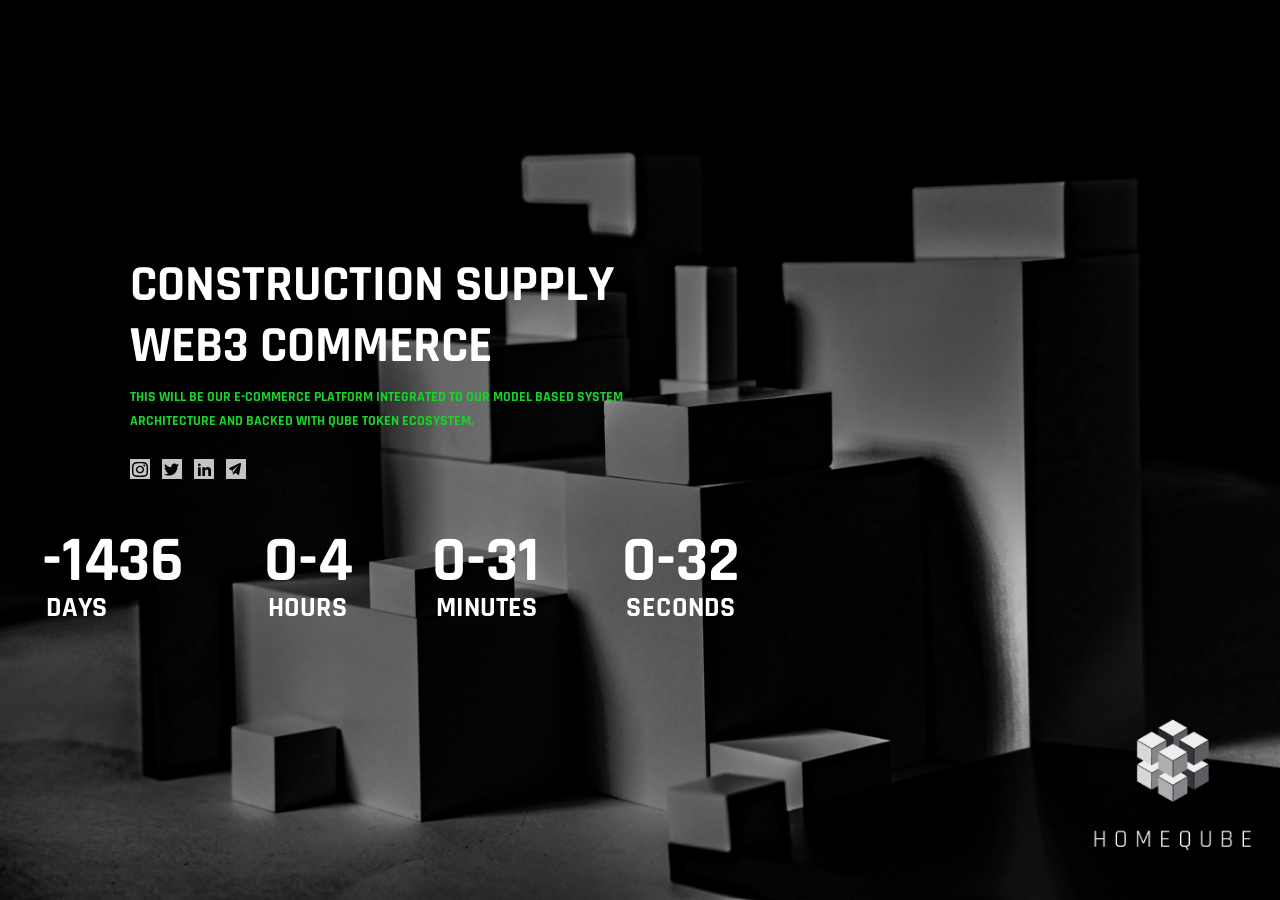
<file: index.html>
<!DOCTYPE html>
<html lang="en">
<head>
    <meta charset="UTF-8">
    <meta http-equiv="X-UA-Compatible" content="IE=edge">
    <meta name="viewport" content="width=device-width, initial-scale=1.0">
    <title>Homeqube E-commerce</title>
    <link rel="shortcut icon" href="img/Favicon.svg" type="image/x-icon">
    <link rel="stylesheet" href="css/style.css">
    <link href="https://cdn.jsdelivr.net/npm/bootstrap@5.0.2/dist/css/bootstrap.min.css" rel="stylesheet" integrity="sha384-EVSTQN3/azprG1Anm3QDgpJLIm9Nao0Yz1ztcQTwFspd3yD65VohhpuuCOmLASjC" crossorigin="anonymous">
    <link rel="preconnect" href="https://fonts.googleapis.com">
    <link rel="preconnect" href="https://fonts.gstatic.com" crossorigin>
    <link href="https://fonts.googleapis.com/css2?family=Rajdhani:wght@300;400;500;600;700&display=swap" rel="stylesheet">
</head>
<body>
    <div class="container">
       
       <div class="row">
          
           <!-- <div class="col-md-6">
               <h3 class="text3">This app<br>Is under <br> Development </h3>
               <br>
               <div class="footbar-btn pb-2">
                <a href="https://www.homeqube.com/" target="_blank"><button class="footbar-button-home1 btn btn-lg rounded-pill" type="button">CHECK OUT THE QUBE PAGE</button></a>
            </div>
           </div> -->

           <div class="col-md-6">
            <h3 class="text3">CONSTRUCTION SUPPLY WEB3 COMMERCE</h3>
            <div class="content">   
             <small>THIS WILL BE OUR E-COMMERCE PLATFORM INTEGRATED TO OUR MODEL BASED SYSTEM ARCHITECTURE AND BACKED WITH QUBE TOKEN ECOSYSTEM.</small>
                <br>
                <br>
             <div class="col link d-flex align-items">
                 <div>
                     <a href="https://www.instagram.com/homeqube.ai/" target="_blank" rel="noreferrer noopener" class="flink-icon">
                         <img class="footer-icon me-2" src="img/instagram.svg" alt="">
                     </a>
                     <a href="https://twitter.com/homeqube_ai" target="_blank" rel="noreferrer noopener" class="flink-icon">
                         <img class="footer-icon me-2" src="img/twitter.svg" alt="">
                     </a>
                     <a href="https://www.linkedin.com/company/homeqube-pte-ltd/" target="_blank" rel="noreferrer noopener" class="flink-icon">
                         <img class="footer-icon me-2" src="img/linkedin.svg" alt="">
                     </a>
                     <a href="https://t.me/homeqube" target="_blank" rel="noreferrer noopener" class="flink-icon">
                         <img class="footer-icon me-2" src="img/telegram.svg" alt="">
                     </a>
                 </div>
               </div>
         </div>
            <div id="countdown" class="countdown container-fluid">
                <div class="time">
                    <h2 id="days">00</h2>
                    <small>Days</small>
                </div>

                <div class="time">
                 <h2 id="hours">00</h2>
                 <small>Hours</small>
             </div>
                 <div class="time">
                     <h2 id="minutes">00</h2>
                     <small>Minutes</small>
                 </div>

                 <div class="time">
                     <h2 id="seconds">00</h2>
                     <small>Seconds</small>
                 </div>
            
            </div>
            <br>
        </div>
       </div>
    
    </div>
    <script src="https://cdn.jsdelivr.net/npm/bootstrap@5.0.2/dist/js/bootstrap.bundle.min.js" integrity="sha384-MrcW6ZMFYlzcLA8Nl+NtUVF0sA7MsXsP1UyJoMp4YLEuNSfAP+JcXn/tWtIaxVXM" crossorigin="anonymous"></script>
    <script src="js/app.js"></script>
</body>
</html>
</file>
<file: css/style.css>
body {
  background-image: url("img/Group\ 75.jpg");
  background-size: cover;
  background-position: center center;
  background-repeat: no-repeat, no-repeat;
  height: 100vh;
  /* background-color: #ffffff !important; */
}

.text3 {
  font-family: "Rajdhani", sans-serif;
  font-style: normal;
  font-weight: 700;
  font-size: 51px;

  text-transform: uppercase;

  color: #ffffff;
  padding-top: 5em !important;
}
.text2 {
  font-family: "Rajdhani";
  font-style: normal;
  font-weight: 700;
  font-size: 20px;
  line-height: 26px;
  color: #ffffff;
  padding-top: 0.5em;
}
.rectangle {
  background-color: #ffffff;
  width: 400px;
  height: 4px;
}
.footbar-button-home1 {
  background: linear-gradient(44.73deg, #7c7c7c 11.32%, #4e4e4e 92.96%);
  box-shadow: inset 0px 4px 4px rgba(0, 0, 0, 0.25);
  border-radius: 40px;
  width: 300px;
  height: 50px;
  font-family: "Rajdhani", sans-serif;
  font-style: normal;
  font-weight: 700 !important;
  font-size: 24px;
  line-height: 24px;
  letter-spacing: 0.15px;
  text-transform: uppercase;
  text-align: center;

  color: #ffffff !important;
}
.row {
  padding-left: 3em !important;
}
.img {
  padding-top: 16em !important;
  padding-right: 5em !important;
  padding-bottom: 5em !important;
}
@media only screen and (max-width: 1200px) and (min-width: 200px) {
  .row {
    flex-direction: column !important;
    justify-content: center;
    align-items: center;
    padding-top: 3em !important;
    padding-left: 0 !important;
    padding-right: 0 !important;
    padding-bottom: 0 !important;
  }

  .img {
    padding-top: 0 !important;
    padding-left: 0 !important;
    padding-bottom: 0 !important;
    padding-right: 0 !important;
    width: 100%;
  }
  .text3 {
    padding-top: 0 !important;
    text-align: center;
  }
  .text2 {
    padding-top: 0 !important;
    text-align: center;
  }
  .rectangle {
    display: none;
  }
  .container-fluid {
    justify-content: center;
  }
  .footbar-btn {
    justify-content: center !important;
    margin: 0 auto !important;
    text-align: center !important;
  }
}

@media only screen and (max-width: 425px) {
}

.img-under {
  width: 10% !important;
  position: absolute;
  right: 0;
  bottom: 0;
}

.countdown{
  font-family: "Rajdhani", sans-serif;
  font-style: normal;
  font-weight: 700;
  text-transform: uppercase;
  display: flex;
  transform: scale(2);
  justify-content: center;
  color: #ffffff;
}

.time{
  font-family: "Rajdhani", sans-serif;
  font-style: normal;
  font-weight: 700;
  text-transform: uppercase;
  display: flex;
  flex-direction: column;
  margin: 22px;
}
.content{
  font-family: "Rajdhani", sans-serif;
  font-style: normal;
  font-weight: 700;
  text-transform: uppercase;
  color: #19d22c;
  margin-bottom: 3rem;
}

.time h2{
  font-family: "Rajdhani", sans-serif;
  font-style: normal;
  font-weight: 700;
  margin: 0 -2px -6px;
}
.flink-icon {
  color: dark;
  text-decoration: none;
}

@media (min-width: 310px) {
  .countdown{
    transform: none;
  }
  .content {
    margin-bottom: 0;
  }
  
}
 
@media (min-width: 768px) {
  .countdown{
    transform: scale(2);
  }
  .content {
    margin-bottom: 3rem;
  }
}
</file>
